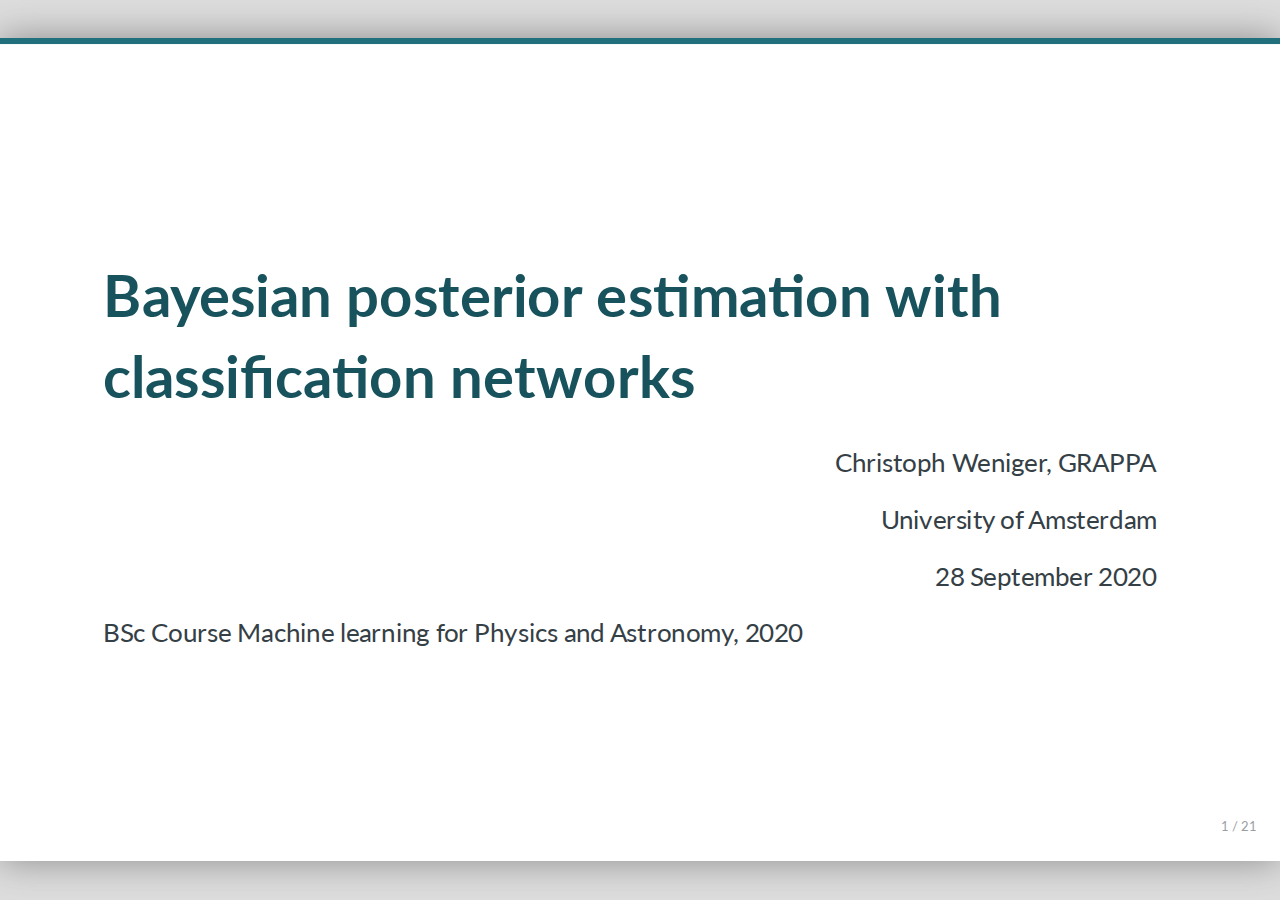
<file: index.html>
<!DOCTYPE html>
<html>
  <head>
    <title>Bayesian posterior estimation with classification networks.</title>
    <meta http-equiv="Content-Type" content="text/html; charset=UTF-8"/>
    <link rel="stylesheet" href="./assets/katex.min.css">
    <link rel="stylesheet" href="./assets/style.css">
    <link rel="stylesheet" href="./assets/grid.css">
    <style type="text/css">
      /* Slideshow styles */
    </style>
  </head>
  <body>
    <textarea id="source">

class: left, middle

# Bayesian posterior estimation with classification networks


.right[
Christoph Weniger, GRAPPA

University of Amsterdam

28 September 2020
]
.left[BSc Course Machine learning for Physics and Astronomy, 2020]

---

# All measurements are uncertain

.grid[
.kol-1-2[
## Causes for uncertainties
- Random fluctuations
  - photon shot noise, ...
- Detector systematics
  - calibration uncertainties, ...
- Uncertainties in theoretical models
  - cosmological constant, ...
- Imperfect/simplistic models
  - modeling complex astrophysical data
- Limitations of the analysis framework
  - assumption about well-behaved noise
]
.kol-1-2[
.center[Example: Cosmological parameters]
.center[.width-80[![](figures/eso0419d.jpg)]]
]
]

.footnote[Credit: ESO]

--
count: false

.red[.center[How can we describe these uncertainties mathematically?]]



---

# Probability distributions

.center.red[Continuous random numbers are described by probability density functions]

.grid[
.kol-1-2[
.center[1-dim standard normal distribution]
.width-100[![](figures/Standard_deviation_diagram.svg.png)]
$$
\int_{-\infty}^\infty dx\, P(x) = 1
$$
]
.kol-1-2[
.center[.width-80[![](figures/2-dim-prob.png)]]
$$
\int_{\mathbb{R}^2} dx_1 dx_2\, P(x_1, x_2) = 1
$$
]
]

.center[Any non-negative function normalized to one can act as probability distribution.]

---

# Sampling from a probability distribution

- Random draws $x$ from $P(x)$ can be written as $x \sim P(x)$

--
count: false

- Making a histogram of many draws recovers the shape of $P(x)$

.grid[
.kol-1-2[
.center[.width-100[![](figures/HistogramwithaSpecifiedDistributionFitExample.png)]]
]
.kol-1-2[
red line: $\propto P(x)$

blue bars: histogram of many draws $x \sim P(x)$
]
]

---

class: center, middle, black-slide

# The Galton board / Bean machine

## An example for random sampling from the normal distribution

<iframe width="600" height="450" src="https://www.youtube.com/embed/Kq7e6cj2nDw?&loop=1&start=1&rel=0" frameborder="0" allowfullscreen></iframe>

---

# Frequentist vs Bayesian* interpretation

.center[.width-40[![](figures/cartoon_guide_bayesian.png)]]

**Bayesian statistics**: Those distributions can also describe our **belief** (plausibility/probability) that a certain parameter has a certain value.  

.footnote[Source: The Cartoon Guide to Statistics]

---

# Conditional probabilities


.grid[
.kol-1-2[
1) Probability of $x$ and $y$:
$$
P(x, y)
$$

2) Probability of $y$, obtained by "marginalizing" $x$:
$$
P(y) = \int_{-\infty}^\infty dx\, P(x, y)
$$

3) .red[Conditional probability] of $x$ given $y$:
$$
P(x|y) = \frac{P(x, y)}{P(y)}
$$
]
.kol-1-2[
.center[]
.width-100[![](figures/MultivariateNormal.png)]
]
]

--
count: false

.red[.center[Per definition]]
$$
P(x|y) P(y) = P(y|x)P(x)
$$


---

  # Updating beliefs with Bayes' theorem

.center.red[Bayes' theorem provides a rule for updating believes in light of new data]

.grid[
.kol-1-2[
## Likelihood $P(D|H)$
How probable is the data $D$ given that our hypothesis $H$ is true?
]
.kol-1-2[
## Prior $P(H)$
How probable was our hypothesis $H$) before observing the evidence?
]
]

$$
P(H|D) = \frac{P(D|H) P(H)}{P(D)}
$$

--

count: false

<br>
.grid[
.kol-1-2[
## Posterior $P(D|H)$
How probably is our hypothesis $H$ given the observed data $D$?
]
.kol-1-2[
## Marginal likelihood $P(D)$
How probable is the new data $D$ under all possible hypothesis $H$?

$$
P(D) \equiv \int dH\, P(D|H) P(H)
$$
]
]

---

# Going from prior to posterior

.center.width-90[![](figures/bayes_illustration.png)]

---

exclude: true

# Update rule in practice

.grid[
.kol-1-3[
- Prior Beliefs: $P(H)$
- Evidence/likelhood: $P(D|H)$
- Posterior beliefs: $P(H|D)$
]
.kol-2-3[
.center[]
.width-100[![](figures/Bayes_update.jpg)]
]
]



---

# Marginal likelihoods

.center.red[However, in many cases the likelihood of observing $D$ given hypothesis $H$, $P(D|H)$ is not actually known, or very hard to calculate.]

$$
P(D|H) = \int d\eta \, P(D|H, \vec\eta) P(\vec\eta|H) P(H)
$$

- You can think of $\eta$ as for instance the different paths that a single ball can take in the Galton board example.
- The integral over $\eta$ is often "intractable", i.e. not doable in practice because very high-dimensional etc.

---

# Physics examples - gamma rays 

.grid[
.kol-1-2[
.center[Gamma-ray sky]
.width-100[![](figures/fermi _lat_sky.jpeg)]
]
.kol-1-2[
.center[Observed gamma-ray sources]
.width-100[![](figures/fermi3fglait.png)]
]
]

--
count:false

## Difficult to determine properties of source populations?  E.g.:

- What is the spatial distribution of pulsars in the Galactic disk?

--
count: false

- What is the luminosity function of blazars at high Galactic latitudes?


---

# Physics examples - strong lensing

.grid[
.kol-1-2[
.center[Strong gravitational lensing due to dark and visible matter]
.width-100[![](figures/NASA_lensing.jpg)]
]
.kol-1-2[
.center[Example: Distant galaxy lensed by red lens galaxy along the line-of-sight]
.width-100[![](figures/strong_lensing.jpeg)]
]
]

--
count: false

## Questions

- How does the unperturbed source look like and how the lens?

--
count: false


- What can we learn about the nature of dark matter?  Small clumps of dark matter would lead to characteristic distortions in the image.

---

# Physics examples - collider physics


.grid[
.kol-1-2[
.center[Illustration of collition at ALTAS detector]
.width-100[![](figures/ATLAS-figaux_01.png)]
]
.kol-1-2[
.center[Invariant mass of 4-lepton channel]
.width-80[![](figures/ATLASHIGGS-FIG1.png)]
]
]

--
count: false


## Typical questions are:
- What processes have most likely contributed to the 4-lepton signal?

--
count: false

- How does this constraint the Higgs production cross section?



---

exclude: true


# The likelihood-to-evidence ratio

In order to evaluate the probability of any outcome, we often have to sum or integrate over a very large number of random variables, here called $z$, that we are not actually interested in.
$$
P(D|H) = \underbrace{\int dz}_\text{\color{red} intractable}P(D|H, z)
P(z|H)
$$

## Examples

- Position of individual point sources on the sky
- Position of individual dark matter halos, individual galaxies images
- Physical mechanisms that lead to specific 4-lepton invariant mass


.red.center[There are many ways to solve the integral approximately. Here, we will use neural networks to help us out.]


---

# Neural likelihood-free inference

.bold[Starting point]: for any pair of observation $x$ and model parameter $\theta$, the goal is to estimate the probability that this pair belongs one of the following classes:
.grid[
.kol-1-2[
$H_0$: Data $\vec x$ corresponds to model parameters $\vec z$

$H_1$: Data $\vec x$ and model $\vec z$ are unrelated
]
.kol-1-2[
$(\vec x, \vec z) \sim P(\vec x, \vec z) = P(\vec x|\vec z)P(\vec z)$

$(\vec x, \vec z) \sim P(\vec x)P(\vec z)$
]
]

.footnote[See Louppe+Hermanns 2019]

---

# Joint vs marginal samples


1) Examples for $H_0$, jointly sampled from $\vec x, z \sim P(\vec x|z) P(z)$


.grid[
.kol-1-6[
.center[Cat]
.width-100[![](figures/cat.jpeg)]
]
.kol-1-6[
.center[Donkey]
.width-70[![](figures/donkey.jpeg)]
]
.kol-1-6[
.center[Cat]
.width-100[![](figures/cat2.jpeg)]
]
.kol-1-6[
.center[Cat]
.width-100[![](figures/cat3.jpeg)]
]
.kol-1-6[
.center[Donkey]
.width-100[![](figures/donkey2.jpeg)]
]
.kol-1-6[
.center[Donkey]
.width-80[![](figures/donkey3.jpeg)]
]
]

2) Examples for $H_1$, marginally sampled from $\vec x, z \sim P(\vec x) P(z)$

.grid[
.kol-1-6[
.center[Donkey]
.width-100[![](figures/donkey3.jpeg)]
]
.kol-1-6[
.center[Cat]
.width-100[![](figures/cat3.jpeg)]
]
.kol-1-6[
.center[Cat]
.width-100[![](figures/donkey2.jpeg)]
]
.kol-1-6[
.center[Cat]
.width-70[![](figures/donkey.jpeg)]
]
.kol-1-6[
.center[Donkey]
.width-100[![](figures/cat2.jpeg)]
]
.kol-1-6[
.center[Donkey]
.width-80[![](figures/cat.jpeg)]
]
]

.center[ Data: $\vec x = \text{Image}$; Label: $z \in  \{\text{Cat}, \text{Donkey}\}$]

---

# Loss function

.bold[Strategy:] We train a neural network $d_\phi(\vec x, z) \in [0, 1]$ as binary classifier to estimate the probability of hypothesis $H_0$ or $H_1$.  The network output can be interpreted, for a given input pair $\vec x$ and $z$, as probability that $H_0$ is true.
- H0 is true: $d_\phi(\vec x, z) \simeq 1$
- H1 is true: $d_\phi(\vec x, z) \simeq 0$


The corresponding loss function is (so-called "binary cross-entroy")

$$
L\left[d(\vec x, z)\right] = -\int dx dz  \left[ p(\vec x, z) \ln\left(d(\vec x, z)\right) + p(\vec x)p(z) \ln\left(1-d(\vec x, z)\right) \right]
$$

--
count: false

Minimizing that function (see next slide) w.r.t. the network parameters $\phi$ yields
$$
d(\vec x, z) \approx \frac{p(\vec x, z)}{p(\vec x, z) + p(\vec x)p(z)}
$$

---

# Properties of optimized network

## Some analytical estimates

$$
\frac{\partial}{\partial\phi}L \left[d_\phi(\vec x, z)\right] = -\int dx dz  \left[ p(\vec x, z) \ln\left(d(\vec x, z)\right) + p(\vec x)p(z) \ln\left(1-d(\vec x, z) \right) \right]
$$
$$
= -\int dx dz  \left[ \frac{p(\vec x, z)}{d(\vec x, z)} + \frac{p(\vec x)p(z)}{1-d(\vec x, z) } \right] \frac{\partial d(\vec x, z)}{\partial \phi}
$$

Setting the part in square brackets to zero yields that the network is optimized once
$$
d(\vec x, z) \approx \frac{p(\vec x, z)}{p(\vec x, z) + p(\vec x)p(z)}
$$

---

# Likelihood-to-evidence ratio

.red.center[Training binary classification networks yield true Bayesian posterior estimates!]

With a bit of math one can show that
$$
r(\vec x, z) \equiv \frac{1}{d(\vec x, z)}-1 \simeq
\frac{p(\vec x|z)}{p(\vec x)} 
= \frac{p(z|\vec x)}{p(z)} 
$$

Once we have trained the network $d_\phi(\vec x, z)$, we can **estimate the posterior**
$$
p(z|\vec x) \simeq  r(\vec x, z) p(z)
$$

---

# Example network

## An example network implementing $d_\phi(\vec x, z)$

.center.width-70[![](figures/gw_network.png)]

.center[(our $\vec x$ corresponds to the noisy 1-dim data; our $z$ corresponds to $\vartheta$ here)]

---

# Example: Strong lensing image analysis

Here we trained a neural network to recognizing subhalos in an image (indicated by a red dot). The contours show the most likely regions guessed by the network.

.center[.width-100[![](figures/lensing 2dim posteriors.png)]]

The shown posteriors are effectively marginalized over thousands of source and
lens parameters.  Those marginal posteriors can be evaluated in seconds once
the network is trained (and training takes maybe 20 min).


.footnote[Preliminary, Coogan+ 2020 in preparation]

---

# Exercise: Neural posterior estimation

The overall goal of the exercise is to perform posterior estimation with classification networks. This is broken down in several tasks.

1. Training of a parameter regression network
  - **Point estmation** of ring radii in an image.

2. Training of a classification network
  - Train network to predict the **probability** of an image containing
  different number of rings.

3. Training of a posterior estimation network
  - **Posterior estimation** of ring radii in an image.


.center.red[Enjoy!]


    </textarea>
    <script src="./assets/remark-latest.min.js"></script>
    <script src="./assets/katex.min.js"></script>
    <script src="./assets/auto-render.min.js"></script>
    <script type="text/javascript">
      var options = {ratio:'14:9'};
      var renderMath = function() {
        renderMathInElement(document.body);
        // or if you want to use $...$ for math,
        renderMathInElement(document.body, {delimiters: [ // mind the order of delimiters(!?)
            {left: "$$", right: "$$", display: true},
            {left: "$", right: "$", display: false},
            {left: "\\[", right: "\\]", display: true},
            {left: "\\(", right: "\\)", display: false},
        ]});
      }
      var slideshow = remark.create(options, renderMath);
    
    </script>
  </body>
</html>
</file>
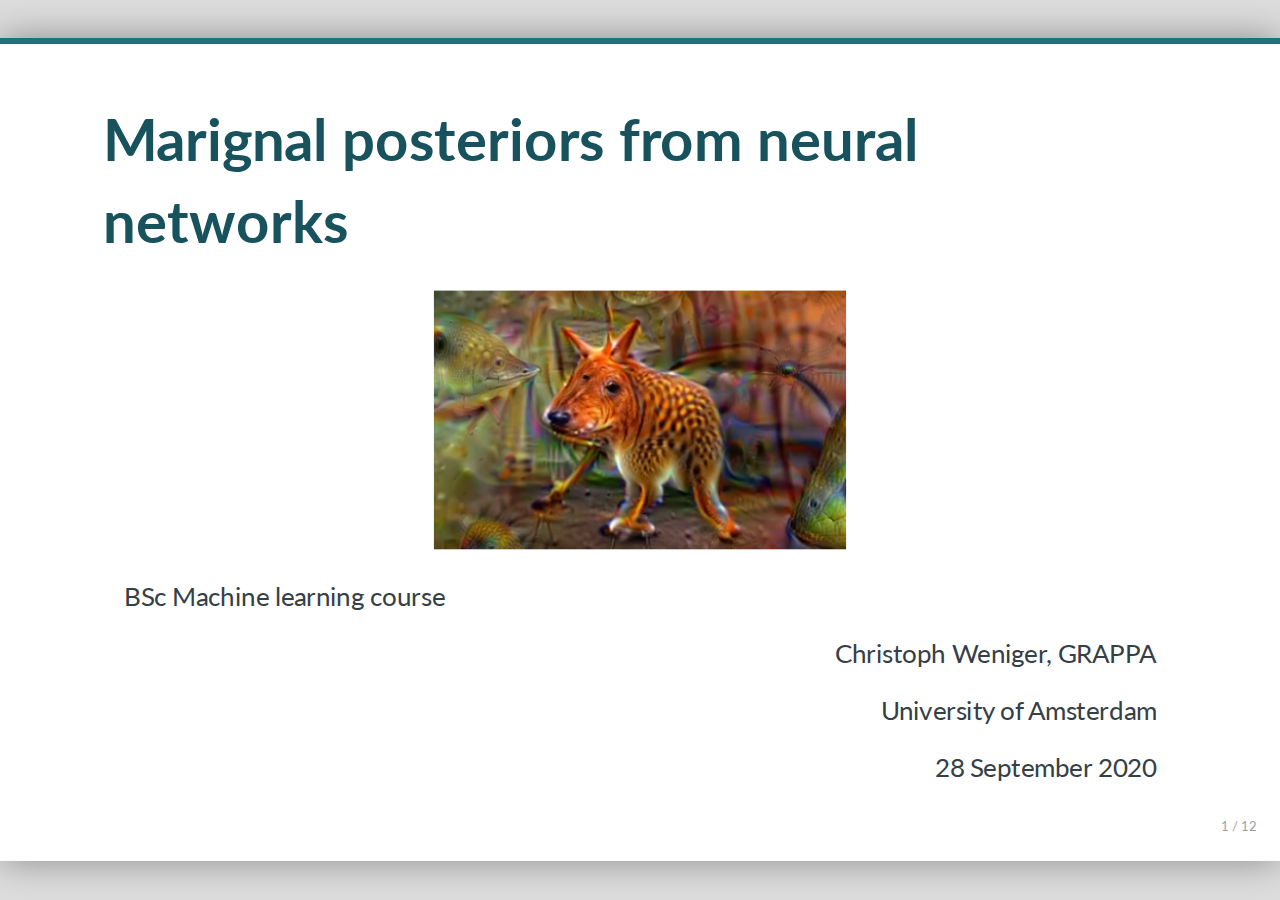
<file: lecture1.html>
<!DOCTYPE html>
<html>
  <head>
    <title>From zero to neural likelihood free inference.</title>
    <meta http-equiv="Content-Type" content="text/html; charset=UTF-8"/>
    <link rel="stylesheet" href="./assets/katex.min.css">
    <link rel="stylesheet" href="./assets/style.css">
    <link rel="stylesheet" href="./assets/grid.css">
    <style type="text/css">
      /* Slideshow styles */
    </style>
  </head>
  <body>
    <textarea id="source">

class: left, middle

# Marignal posteriors from neural networks

.center.width-40[![](figures/lec2/title.png)]

.left[BSc Machine learning course]

.right[
Christoph Weniger, GRAPPA

University of Amsterdam

28 September 2020
]

---

# Physics examples - point sources

## Questions
- What is the detection threshold?
- What is the luminosity function?
- ...

---

# Physics examples - strong lensing

## Questions
- What is the radius of the Einstein ring?
- What is the brightness of the source?
- What is the density of foreground sources?

---

# Physics examples - collider physics

## Questions
- What is the most likely production path of a signal?

---

# Bayes theorem

Bayes theorem connects likelihood, prior, posterior and evidence
$$
P(\theta|x) = \frac{P(x|\theta) P(\theta)}{P(x)}
$$

TODO: Discuss marginal parameters

---

# Graphical models

TODO: Plots for the above examples

---

class: center, middle, black-slide

<iframe width="600" height="450" src="https://www.youtube.com/embed/Kq7e6cj2nDw" frameborder="0" allowfullscreen></iframe>

---

# How to calculate paths analytically


---

# The likelihood-to-evidence ratio

In order to evaluate the probability of any outcome, we have to sum or integrate over all possible paths that could have led to this outcome
$$
P(x|\theta) = \underbrace{\int dz}_\text{\color{red} intractable}  \delta(x - z(t)) P(z|\theta)
$$

--

count: false

Even if we could estimate the shape of $P(x|\theta)$ for paths that lead to
some actually observed values of $x$, in order to get the normalization of $P(x)$ we have to
know also all paths $z$ that do __not__ lead to $x$.

--
count: false

It turns out that often the likelihood **ratios** are easier to estimate,
since normalizing factors drop out. One particular combination is the
.bold[likelihood-to-evidence ratio]:
$$
r(x, \theta) \equiv \frac{P(x|\theta)}{P(x)}
$$

.bold[Goal]: Train a neural network to approximate $r(x, \theta)$.

???

Calculating the likelihood is often .red[untractable], due to large number of internal parameters
$$
P(x|\theta) = \underbrace{\int \int dz\, dy}_\text{\color{red} untractable} \, P(x|z, y, \theta) P(z|y) P(y) P(\theta)
$$

---

# Neural likelihood-free inference


.bold[Starting point]: for any pair of observation $x$ and model parameter $\theta$, the goal is to estimate the probability that this pair belongs one of the following classes:
.grid[
.kol-1-2[
$H_0$: Data $x$ comes from model $\theta$

$H_1$: Data $x$ and model $\theta$ are unrelated
]
.kol-1-2[
$(x, \theta) \sim P(x, \theta) = P(x|\theta)P(\theta)$

$(x, \theta) \sim P(x)P(\theta)$
]
]

.red[Note]: The likelihood ratio for these two hypothesis is our function of interest, $r(x, \theta)$.

---

# Loss function

.bold[Strategy:] We train a neural network $d_\phi(x, \theta)$ as binary classifier to estimate the probability of hypothesis $H_0$ ($y=0$) or $H_1$ ($y=1$).

The corresponding loss function (see logistic regression example) is

$$
L\left[d(x, \theta)\right] = \int dx d\theta  \left[ p(x, \theta) \ln\left(d(x, \theta)\right) + p(x)p(\theta) \ln\left(1-d(x, \theta)\right) \right]
$$

--
count: false

Minimizing that function (blackboard!) yields
$$
d(x, \theta) = \frac{P(x, \theta)}{P(x, \theta) + P(x)P(\theta)}
$$

--
count: false

One can show that
$$
r(x,\theta) \equiv \frac{P(x|\theta)}{P(x)} = \frac{1}{d(x, \theta)}-1.
$$

---

# Exercise: Neural posterior estimation

Your task is to take the solution to [exercise 3](#ex3) and replace point estimation with posterior estimation. To this end you have to

- Adopt the convolutional neural network such that it takes an additional
input, the radius $r$, and such that the output is between zero and one.  A
good way to do that is to replace the last layer with 
.center[$\texttt{(INPUT, r)} \to \texttt{FC} \to \texttt{RELU} \to \texttt{FC} \to \texttt{SIGMOID}\to\texttt{OUTPUT}$]
Here,
$\texttt{INPUT}$ is the output of the second-to-last $\texttt{FC}$, which is
concatenated with the input variable $r$.

- Replace the loss function by the above binary cross-entropy loss function $L[d(x, \theta)]$.

Once this is done

- Train the network and show that the posterior (which is $\propto \exp(-r(x, \theta))$), peaks usually close to the true value
- Explore how the posterior becomes broaders when making the signal model more complicated (e.g. by masking random regions).




    </textarea>
    <script src="./assets/remark-latest.min.js"></script>
    <script src="./assets/katex.min.js"></script>
    <script src="./assets/auto-render.min.js"></script>
    <script type="text/javascript">
      var options = {ratio:'14:9'};
      var renderMath = function() {
        renderMathInElement(document.body);
        // or if you want to use $...$ for math,
        renderMathInElement(document.body, {delimiters: [ // mind the order of delimiters(!?)
            {left: "$$", right: "$$", display: true},
            {left: "$", right: "$", display: false},
            {left: "\\[", right: "\\]", display: true},
            {left: "\\(", right: "\\)", display: false},
        ]});
      }
      var slideshow = remark.create(options, renderMath);
    
    </script>
  </body>
</html>
</file>
<file: assets/style.css>
@import url(https://fonts.googleapis.com/css?family=Lato:400,900);

body {
    font-family: 'Lato', 'Avenir Next', 'Avenir', 'Trebuchet MS', 'Segoe UI', sans-serif, "Apple Color Emoji", "Segoe UI Emoji", "Segoe UI Symbol";
    color: #354046; /*#455a64;*/
    line-height: 1.4;
    font-size: 10pt;
    word-wrap: break-word;
}


/* Remark ------------------------------------------------------------------- */

.remark-container {
    background: #ddd;
}

.remark-slide-content {
    font-size: 1.6em;
    border-top: solid 5px #20707e;
}

.remark-slide-content p
{
    margin: 0.8em;
}

.remark-slide-content h1 {
    font-weight: bold;
    font-size: 2.25em;
    margin: 0 0 .5em 0;
    color: #17525d;
}

.remark-slide-content h2 {
    font-size: 1.1em;
    font-weight: bold;
    margin: 0 0 .5em 0;
}

.remark-slide-content h3 {
    font-size: 1.0em;
    font-weight: normal;
    margin: 0 0 .5em 0;
}

.remark-slide-number {
    font-size: 0.5em;
    bottom: 2em;
}


/* Styles ------------------------------------------------------------------- */

.footnote:before {
    content: "\2015\2015\2015";
    display: block;
}

a {
    color: #0288d1;
    text-decoration: none;
}

a:hover {
    text-decoration: underline;
}

.red {
    color: #d11a01;
}

.Q {
    color: #009933;
}

.italic {
    font-style: italic;
}

.bold {
    font-weight: bold;
}

em {
    color: #0288d1;
    font-style: normal;
}

strong {
    color: #d11a01;
    font-style: normal;
    font-weight: normal;
}


.smaller {
    font-size: 1.2em;
}

.smaller-x {
    font-size: 0.8em;
}


.smaller-xx {
    font-size: 0.5em;
}

.katex {
    color: #1a7082;
}

.black-slide  .katex, .black-slide h1, .black-slide a {
    color: white;
}

.remark-code {
    font-size: 0.8em;
}

ul > li, ol > li {
     margin: 0.6em 0;
}

ul > li > ul > li {
    font-size: 0.8em;
}

table {
    border-spacing: 0;
    border: 1px solid #e2e2e2;
    font-size: .8em;
    margin: auto;
    padding: 0;
}

thead {
    border: 0;
    margin: 0;
}

th {
    background: #e2e2e2;
    border: 0;
    font-weight: bold;
    margin: 0;
    padding: 7px 0;
    text-align: center;
}

tbody {
    background: white;
    font-size: .8em;
    margin: 0;
}

tr {
    margin: 0;
    padding: 0;
}

tr:nth-child(odd) {
    background: #fcfcfc;
}

td {
    margin: 0;
    padding: 5px 8px;
}

.caption {
    display: block;
    text-align: center;
    font-size: 0.8em;
    font-style: italic;
}

.circle img {
    border-radius: 50%;
}

.stretch img {
    width: 100%;
    height: auto;
}

.footnote {
  position: absolute;
  bottom: 2em;
  font-size: 0.5em;
  opacity: 0.75;
  margin-left: -5.5em;
}

.footnote a{
    color: #0288d1; /*#20707e;*/
}

.inactive {
    color: lightgray;
}

.exercise {
    background-color: rgba(40,167,69,0.25);
    border: 2px solid rgb(40,167,69);
    border-radius: 5px;
    width: 95%;
    display: block;
    padding: 1em;
}

.exercise:before {
    content: "Exercise";
    font-weight: bold;
    display: block;
}

.alert {
    color: #721c24;
    background-color: #f8d7da;
    border: 2px solid #f5c6cb;
    border-radius: 5px;
    width: 95%;
    display: block;
    padding: 1em;
}


/* Placement ---------------------------------------------------------------- */

.pull-left {
    float: left;
    margin-right: 1em;
}

.pull-right {
    float: right;
    margin-left: 1em;
}

.width-5 * {
    width: 5%;
}

.width-10 * {
    width: 10%;
}

.width-15 * {
    width: 15%;
}

.width-20 * {
    width: 20%;
}

.width-25 * {
    width: 25%;
}

.width-30 * {
    width: 30%;
}

.width-35 * {
    width: 35%;
}

.width-40 * {
    width: 40%;
}

.width-45 * {
    width: 45%;
}

.width-50 * {
    width: 50%;
}

.width-55 * {
    width: 55%;
}

.width-60 * {
    width: 60%;
}

.width-65 * {
    width: 65%;
}

.width-70 * {
    width: 70%;
}

.width-75 * {
    width: 75%;
}

.width-80 * {
    width: 80%;
}

.width-85 * {
    width: 85%;
}

.width-90 * {
    width: 90%;
}

.width-95 * {
    width: 95%;
}

.width-100 * {
    width: 100%;
}

.width-105 * {
    width: 105%;
}

.width-110 * {
    width: 110%;
}

.width-115 * {
    width: 115%;
}

.width-120 * {
    width: 120%;
}

.width-125 * {
    width: 125%;
}

.width-130 * {
    width: 130%;
}

.width-135 * {
    width: 135%;
}

.width-140 * {
    width: 140%;
}

.width-145 * {
    width: 145%;
}

.width-150 * {
    width: 150%;
}

.width-155 * {
    width: 155%;
}

.width-160 * {
    width: 160%;
}

.width-165 * {
    width: 165%;
}

.width-170 * {
    width: 170%;
}

.width-175 * {
    width: 175%;
}

.width-180 * {
    width: 180%;
}

.width-185 * {
    width: 185%;
}

.width-190 * {
    width: 190%;
}

.width-195 * {
    width: 195%;
}

.width-200 * {
    width: 200%;
}


/* Specials ----------------------------------------------------------------- */

.title-slide:after {
    content: '';
    background: url("../assets/logo_ulg.png") no-repeat;
    background-size: 100% 100%;
    width: 150px;
    height: 73px;
    position: absolute;
    bottom: 2em;
    left: 3.3em;
    display: inline-block;
}

.title-slide {
    vertical-align: middle;
}

.end-slide {
    background-color: #20707e;
    color: white;
    vertical-align: middle;
}

.black-slide {
    background-color: black;
    color: white;
    border-top: solid 0px;
}

.red-slide {
    background-color: red;
    color: white;
    border-top: solid 0px;
}
</file>
<file: assets/grid.css>
/*
  Simple Grid
  Project Page - http://thisisdallas.github.com/Simple-Grid/
  Author - Dallas Bass
  Site - http://dallasbass.com
*/


[class*='grid'],
[class*='kol-'],
.grid:after {
	-webkit-box-sizing: border-box;
	-moz-box-sizing: border-box;
	box-sizing: border-box;
}

[class*='kol-'] {
	float: left;
  	min-height: 1px;
	padding-right: 20px; /* column-space */
}

[class*='kol-']:last-child {
	padding-right: 0px;
}

.grid {
	width: 100%;
	margin: 0 auto;
	overflow: hidden;
}

.grid-half {
    width: 50%;
}

.grid:after {
	content: "";
	display: table;
	clear: both;
}

.grid-pad {
	padding-top: 20px;
	padding-left: 20px; /* grid-space to left */
	padding-right: 0; /* grid-space to right: (grid-space-left - column-space) e.g. 20px-20px=0 */
}

.push-left {
    float: left;
}

.push-right {
    float: right;
}

/*.grid img {
    width: 100%;
    height: auto;
}*/

/* Content Columns */

.kol-1-1 {
	width: 100%;
}
.kol-2-3, .kol-8-12 {
	width: 66.66%;
}

.kol-1-2, .kol-6-12 {
	width: 50%;
}

.kol-1-3, .kol-4-12 {
	width: 33.33%;
}

.kol-1-4, .kol-3-12 {
	width: 25%;
}

.kol-1-5 {
	width: 20%;
}

.kol-1-6, .kol-2-12 {
	width: 16.667%;
}

.kol-1-7 {
	width: 14.28%;
}

.kol-1-8 {
	width: 12.5%;
}

.kol-1-9 {
	width: 11.1%;
}

.kol-1-10 {
	width: 10%;
}

.kol-1-11 {
	width: 9.09%;
}

.kol-1-12 {
	width: 8.33%
}

/* Layout Columns */

.kol-11-12 {
	width: 91.66%
}

.kol-10-12 {
	width: 83.333%;
}

.kol-9-12, .kol-3-4 {
	width: 75%;
}

.kol-5-12 {
	width: 41.66%;
}

.kol-7-12 {
	width: 58.33%;
}

.kol-2-5 {
	width: 40%;
}

.kol-3-5 {
	width: 60%;
}

.kol-4-5 {
	width: 80%;
}

/* Pushing blocks */

.push-2-3, .push-8-12 {
	margin-left: 66.66%;
}

.push-1-2, .push-6-12 {
	margin-left: 50%;
}

.push-1-3, .push-4-12 {
	margin-left: 33.33%;
}

.push-1-4, .push-3-12 {
	margin-left: 25%;
}

.push-1-5 {
	margin-left: 20%;
}

.push-1-6, .push-2-12 {
	margin-left: 16.667%;
}

.push-1-7 {
	margin-left: 14.28%;
}

.push-1-8 {
	margin-left: 12.5%;
}

.push-1-9 {
	margin-left: 11.1%;
}

.push-1-10 {
	margin-left: 10%;
}

.push-1-11 {
	margin-left: 9.09%;
}

.push-1-12 {
	margin-left: 8.33%
}
</file>
